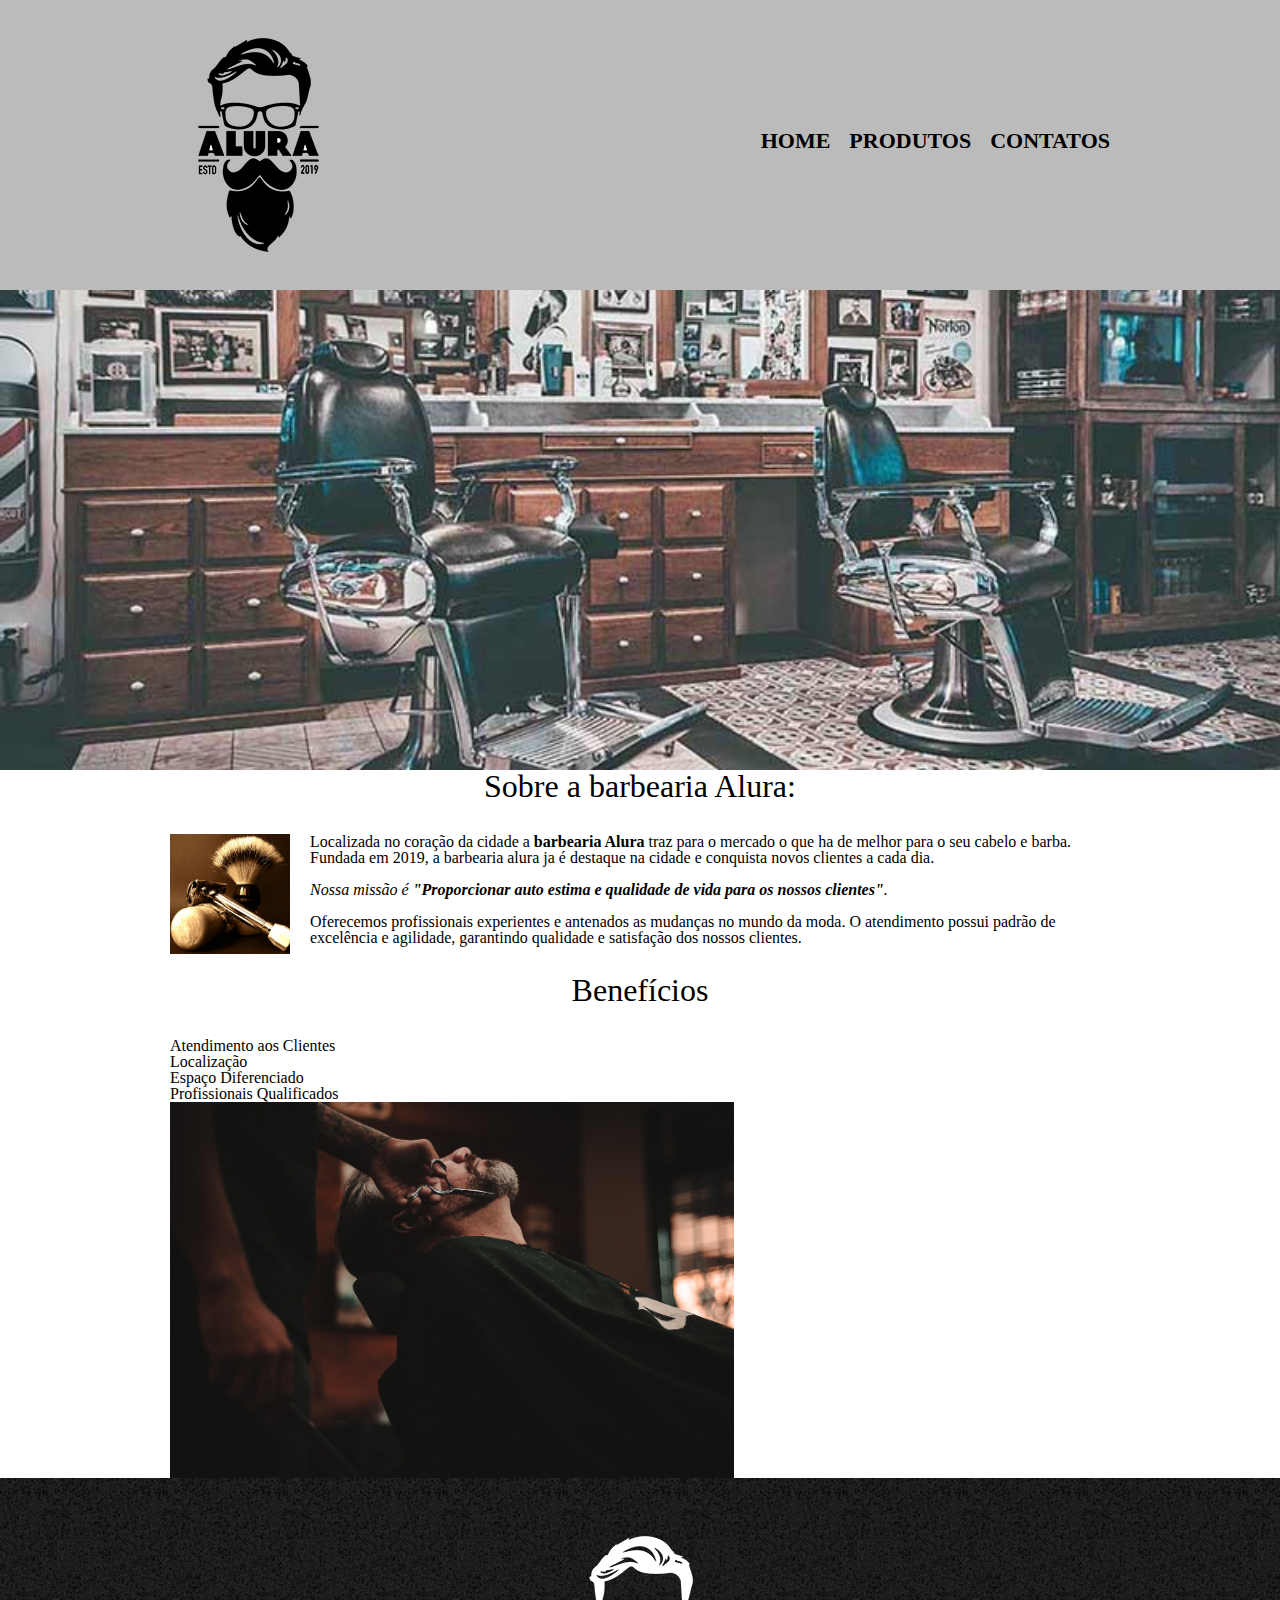
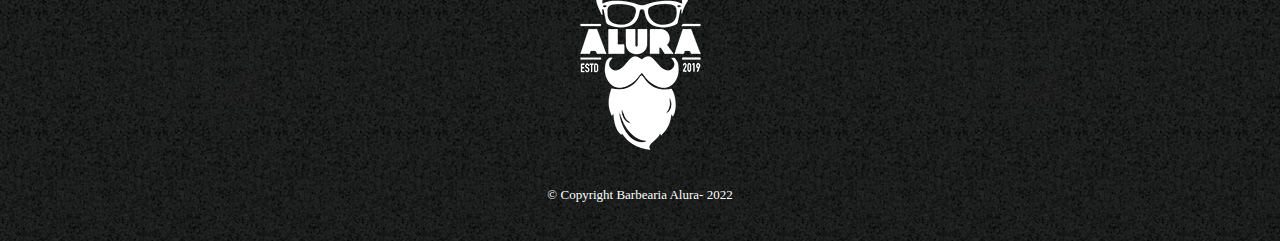
<file: index.html>
<!DOCTYPE>
<html lang="pt-br">
	<head>
		<meta charset="UTF-8">
		<title class="titulo">Barbearia Alura</title>
		<link rel="stylesheet" href="reset.css">
		<link rel="stylesheet" href="style.css">
		<style>
			
		</style>
	</head>
	<body>
		<header>
			<div class="caixa">
				<h1> <img src="logo.png"></h1>
					
				<nav>
					<ol>
						<li><a href="index.html">Home</a></li>
						<li><a href="produtos.html">Produtos</a></li>
						<li><a href="contato.html">Contatos</a></li>
					</ol>
				</nav>
			</div>
		</header>

		<img class="banner" src="banner.jpg">

		<main>
			<section class="principal">
				<h2 class="titulo-principal">Sobre a barbearia Alura:</h2>

				<img class="utensilios" src="utensilios.jpg" alt="Utensilios de um barbeiro">

				<p id="missao">Localizada no coração da cidade a <strong>barbearia Alura</strong> traz para o mercado o que ha de melhor para o seu cabelo e barba. Fundada em 2019, a barbearia alura ja é destaque na cidade e conquista novos clientes a cada dia.</p>

				<p id="missao"><em>Nossa missão é <strong>"Proporcionar auto estima e qualidade de vida para os nossos clientes"</strong>.</em></p>

				<p id="missao">Oferecemos profissionais experientes e antenados as mudanças no mundo da moda. O atendimento possui padrão de excelência e agilidade, garantindo qualidade e satisfação dos nossos clientes.</p>
			</section>

			<section class="beneficios">			
				<h3 class="titulo-principal">Benefícios</h3>
				<ul>
					<li class="itens">Atendimento aos Clientes</li>
					<li class="itens">Localização</li>
					<li class="itens">Espaço Diferenciado</li>
					<li class="itens">Profissionais Qualificados</li>
				</ul>
				<img src="beneficios.jpg" class="imagembeneficios">
			</section>
		</main>

		<footer>
			<img src="logo-branco.png">
			<p class="copyright">&copy; Copyright Barbearia Alura- 2022</p>
		</footer>
	</body>
</html>
</file>
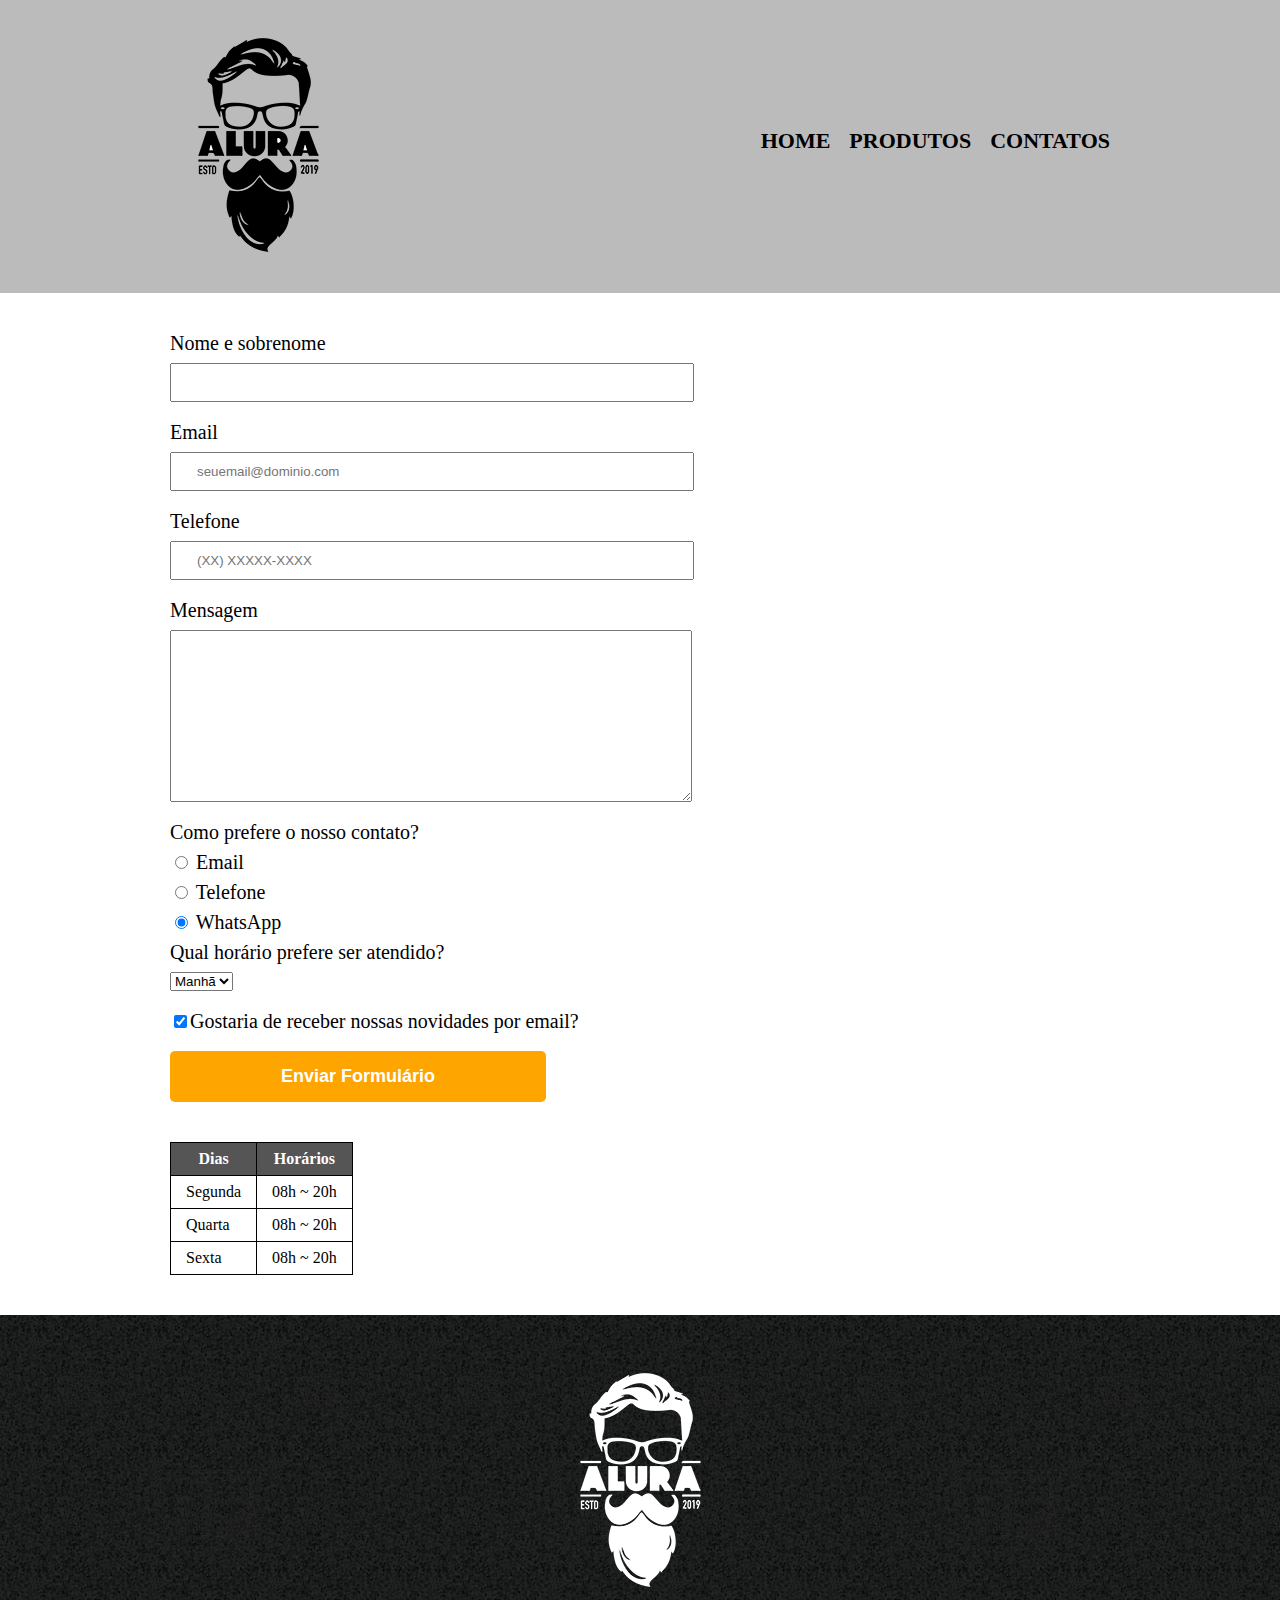
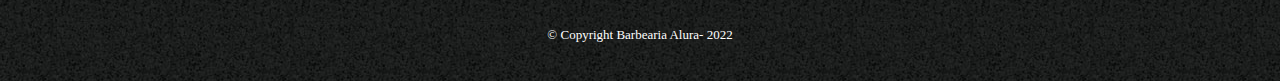
<file: contato.html>
<!DOCTYPE html>		<!-- Informa qual a versão do html para o navegador -->
<html>		<!-- Informa ao navegador onde começa e onde termina o código -->
<head>		<!-- Informa ao navegador que informações ele deve ler -->
	<meta charset="UTF-8"> <!-- Dicionário -->
	<title>Contato- Barbearia Alura</title>		<!-- Titulo que aparece na ABA -->
	<link rel="stylesheet" href="reset.css">
	<link rel="stylesheet" href="style.css">		<!-- Tag de chamada para o arquivo em css -->
</head>
<body>		<!-- Diz para o navegador quais informações ele deve exibir -->
	<header>
		<div class="caixa">
			<h1> <img src="logo.png" alt="Logo da Barbearia Alura"></h1>
				
			<nav>
				<ol>
					<li><a href="index.html">Home</a></li>
					<li><a href="produtos.html">Produtos</a></li>
					<li><a href="contato.html">Contatos</a></li>
				</ol>
			</nav>
		</div>
	</header>

	<main>
		<form>
			
			<label for="nomesobrenome">Nome e sobrenome</label>
			<input type="text" id="nomesobrenome" class="input-padrao" required>

			<label for="email">Email</label>
			<input type="email" id="email" class="input-padrao" required placeholder="seuemail@dominio.com">

			<label for="telefone">Telefone</label>
			<input type="tel" id="telefone" class="input-padrao" required placeholder="(XX) XXXXX-XXXX">

			<label for="mensagem">Mensagem</label>
			<textarea cols="70" rows="10" id="mensagem" class="input-padrao" required></textarea>

			<fieldset>
				<legend>Como prefere o nosso contato?</legend>
				<label for="radio-email"><input type="radio" name="contato" value="email" id="radio-email"> Email</label>				
				<label for="radio-telefone"><input type="radio" name="contato" value="telefone" id="radio-telefone"> Telefone</label>	

				<label for="radio-whatsapp"><input type="radio" name="contato" value="whatsapp" id="radio-whatsapp" checked> WhatsApp</label>
				
			</fieldset>

			<fieldset>
				<legend>Qual horário prefere ser atendido?</legend>
				<select>
					<option>Manhã</option>
					<option>Tarde</option>
					<option>Noite</option>
				</select>

			</fieldset>

			<label class="checkbox"><input type="checkbox" checked>Gostaria de receber nossas novidades por email?</label>

			<input type="submit" value="Enviar Formulário" class="enviar">
			
		</form>

		<table>
			<thead>
				<tr>
					<th>Dias</th>
					<th>Horários</th>
				</tr>
			</thead>

			<tbody>
				<tr>
					<td>Segunda</td>
					<td>08h ~ 20h</td>
				</tr>

				<tr>
					<td>Quarta</td>
					<td>08h ~ 20h</td>
				</tr>

				<tr>
					<td>Sexta</td>
					<td>08h ~ 20h</td>
				</tr>
			</tbody>
		</table>
	</main>

<footer>
		<img src="logo-branco.png" alt="Logo da Barbearia Alura">
		<p class="copyright">&copy; Copyright Barbearia Alura- 2022</p>

	</footer>
</body>
</html>
</file>
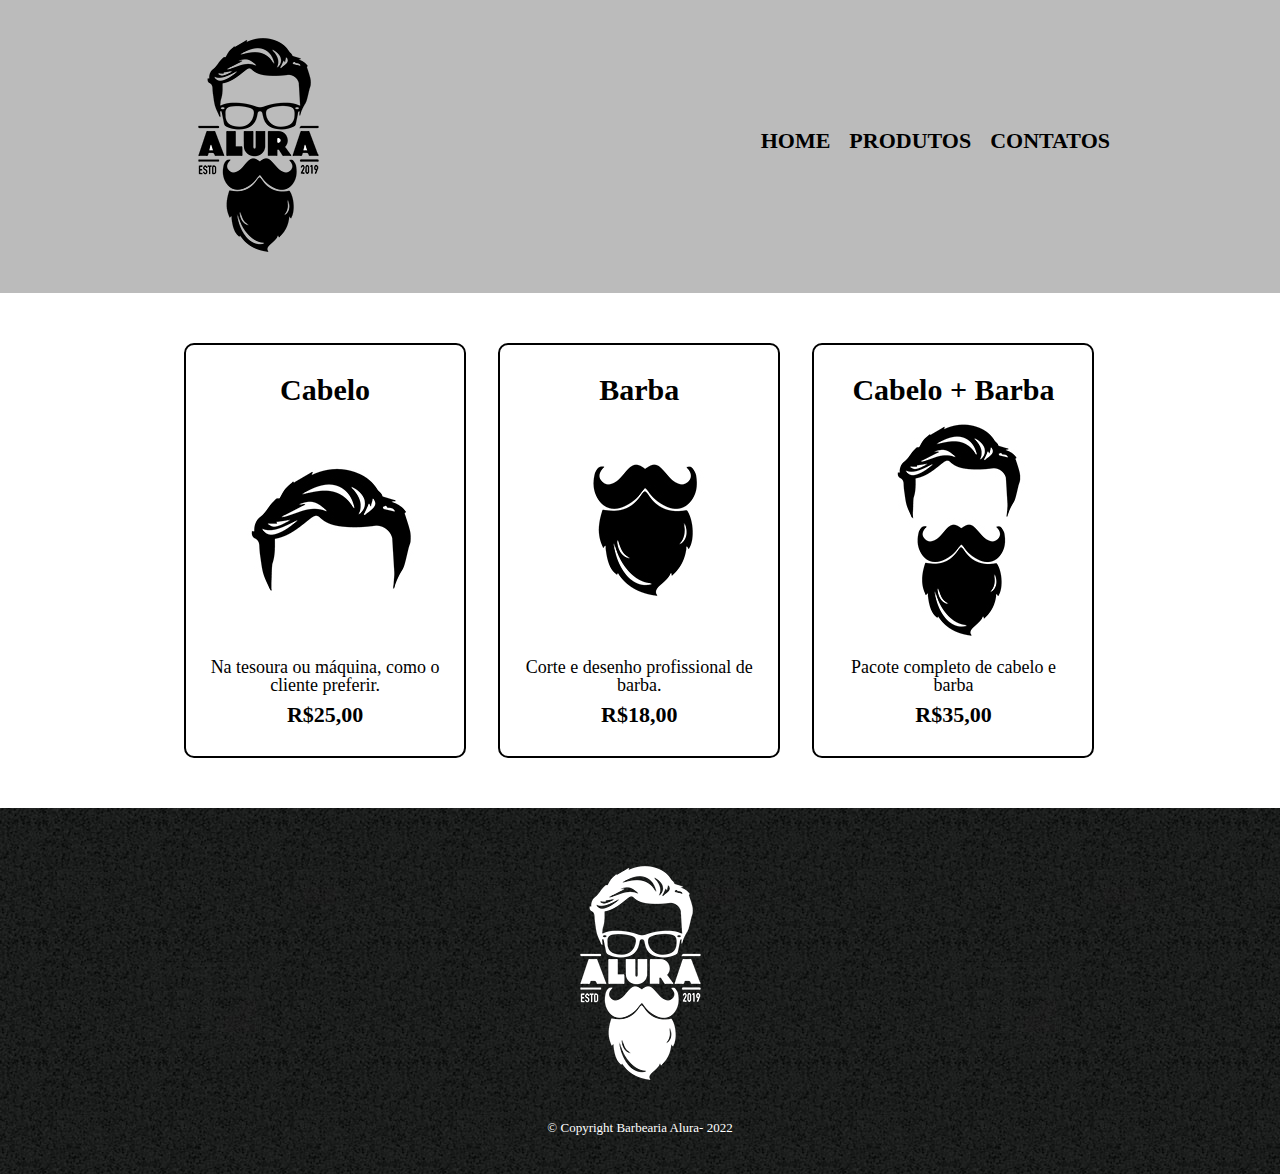
<file: produtos.html>
<!DOCTYPE html>		<!-- Informa qual a versão do html para o navegador -->
<html>		<!-- Informa ao navegador onde começa e onde termina o código -->
<head>		<!-- Informa ao navegador que informações ele deve ler -->
	<meta charset="UTF-8"> <!-- Dicionário -->
	<title>Produtos- Barbearia Alura</title>		<!-- Titulo que aparece na ABA -->
	<link rel="stylesheet" href="reset.css">
	<link rel="stylesheet" href="style.css">		<!-- Tag de chamada para o arquivo em css -->
</head>
<body>		<!-- Diz para o navegador quais informações ele deve exibir -->
	<header>
		<div class="caixa">
			<h1> <img src="logo.png"></h1>
				
			<nav>
				<ol>
					<li><a href="index.html">Home</a></li>
					<li><a href="produtos.html">Produtos</a></li>
					<li><a href="contato.html">Contatos</a></li>
				</ol>
			</nav>
		</div>
	</header>

	<main>
		<ul class="produtos">	
			<li>
				<h2>Cabelo</h2>
				<img src="cabelo.jpg">
				<p class="produto-descricao">Na tesoura ou máquina, como o cliente preferir.</p>
				<p class="produto-preco">R$25,00</p>
			</li>
			<li>
				<h2>Barba</h2>
				<img src="barba.jpg">
				<p class="produto-descricao">Corte e desenho profissional de barba.</p>
				<p class="produto-preco">R$18,00</p>
			</li>
			<li>
				<h2>Cabelo + Barba</h2>
				<img src="cabelo+barba.jpg">
				<p class="produto-descricao">Pacote completo de cabelo e barba</p>
				<p class="produto-preco">R$35,00</p>
			</li>
		</ul>
	</main>

	<footer>
		<img src="logo-branco.png">
		<p class="copyright">&copy; Copyright Barbearia Alura- 2022</p>

	</footer>
</body>
</html>
</file>
<file: style.css>
header{
	background: #BBBBBB;
	padding: 20px 0;
}

.caixa{
	position: relative;
	width: 940px;
	margin: 0 auto;
}

nav{
	position: absolute;
	top: 110px;
	right: 0px;
}

nav li{
	display: inline;
	margin: 0 0 0 15px;
}

nav a{
	text-transform: uppercase;
	color: black;
	font-weight: bold;
	font-size: 22px;
	text-decoration: none;
}

nav a:hover{
	color: #C78C19;
	text-decoration: underline;
}

.produtos {
	width: 940px;
	margin: 0 auto;
	padding: 50px 0;
}


.produtos li {
	display: inline-block;
	text-align: center;
	width: 30%;
	vertical-align: top;
	/*background: #CCCCCC; */
	margin: 0 1.5%;
	padding: 30px 20px;
	box-sizing: border-box;
	border-color: #000000;
	border-width: 2px;
	border-style: solid;
	/*border: 2px solid #000000; declaração unificada da borda*/
	border-radius: 10px;	
}

.produtos li:hover{
	border-color: #C78C19;
}

.produtos li:active{
	border-color: #088C19;
}

.produtos li:hover h2{
	font-size: 34px;
}

.produtos h2 {
	font-size: 30px;
	font-weight: bold;
}

.produto-descricao{
	font-size: 18px;
}

.produto-preco{
	font-size: 22px;
	font-weight: bold;
	margin-top: 10px;
}

footer{
	text-align: center;
	background: url(bg.jpg);
	padding: 40px 0;
}

.copyright{
	color: #FFFFFF;
	margin: 20px 0 0;
	font-size: 13px;
}

main{
	width: 940px;
	margin: 0 auto;

}

form{
	margin: 40px 0;
}

form label, form legend{
	display: block;
	font-size: 20px;
	margin: 0 0 10px; 
}

.input-padrao{
	display: block;
	margin: 0 0 20px;
	padding: 10px 25px;
	width: 50%;
}

.checkbox{
	margin: 20px 0;
}

.enviar{
	width: 40%;
	padding: 15px 0;
	background: orange;
	color: white;
	font-weight: bold;
	font-size: 18px;
	border: none;
	border-radius: 5px;
	transition: 1s all;
	cursor: pointer;
}

.enviar:hover{
	background: darkorange;
	transform: scale(1.2);
}

table{
	margin: 20px 0 40px;
}

thead{
	background: #555555;
	font-weight: bold;
	color: white;
}

td, th{
	border: 1px solid #000000;
	padding: 8px 15px;
}

/*CSS da pagina principal*/
.banner{
	width: 100%;
}

.titulo-principal{
	text-align: center;
	font-size: 2em;
	margin: 0 0 1em;
	clear: left;
}

.principal p{
	margin: 0 0 1em;
}

.principal strong{
	font-weight: bold;
}

.principal em{
	font-style: italic;
}

.utensilios{
	width: 120px;	
	float: left;
	margin: 0 20px 20px 0;
}

.imagembeneficios{
	width: 60%;
}
</file>
